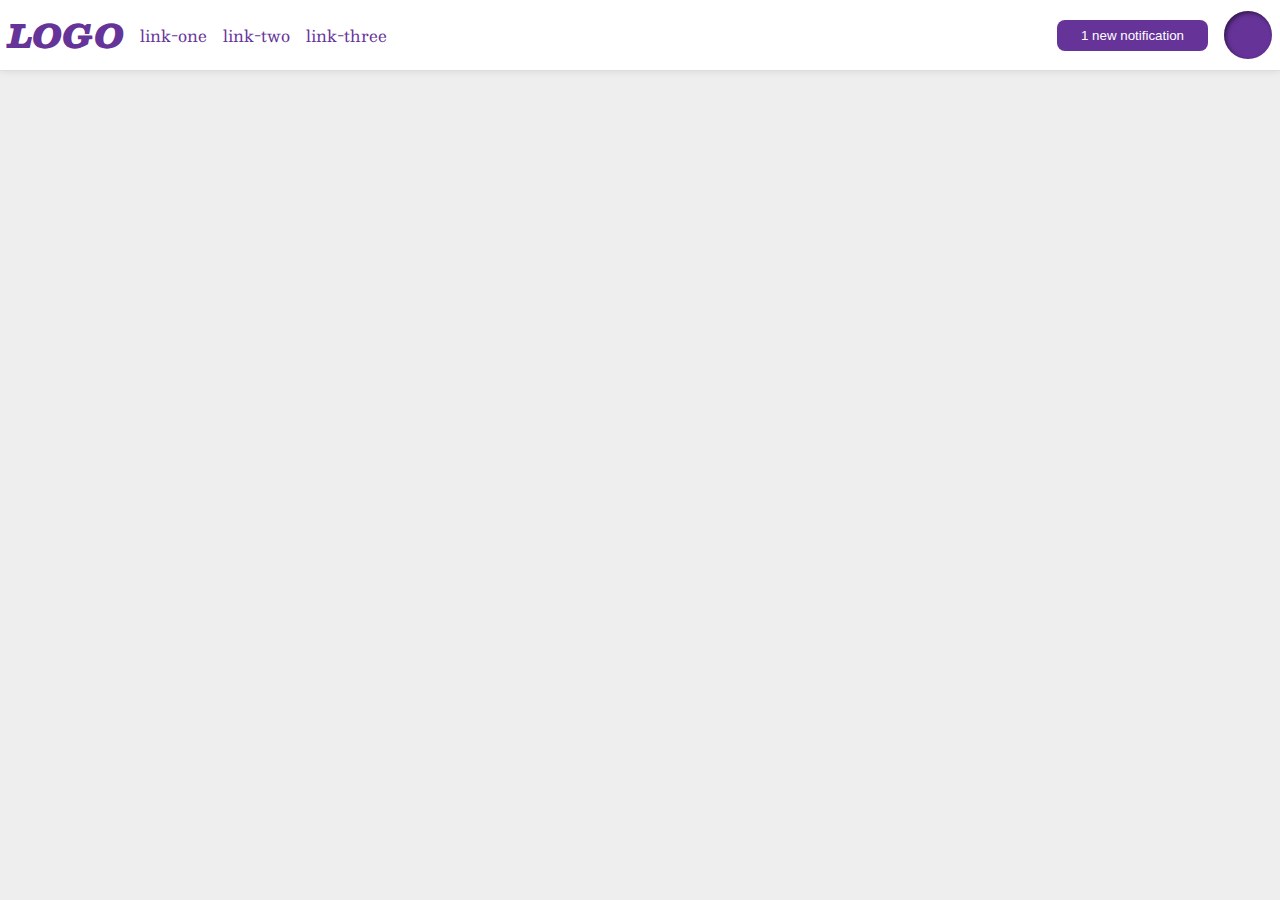
<file: foundations/flex/03-flex-header-2/index.html>
<!DOCTYPE html>
<html lang="en">
  <head>
    <meta charset="UTF-8">
    <meta http-equiv="X-UA-Compatible" content="IE=edge">
    <meta name="viewport" content="width=device-width, initial-scale=1.0">
    <title>Flex Header 2</title>
    <link rel="stylesheet" href="style.css">
  </head>
  <body>
    <div class="header">
      <div class="left-part">
        <div class="logo">
          LOGO
        </div>
        <ul class="links">
          <li><a href="https://google.com">link-one</a></li>
          <li><a href="https://google.com">link-two</a></li>
          <li><a href="https://google.com">link-three</a></li>
        </ul>
      </div>
      <div class="right-part">
        <button class="notifications">
          1 new notification
        </button>
        <div class="profile-image"></div>
      </div>
    </div>
  </body>
</html>
</file>
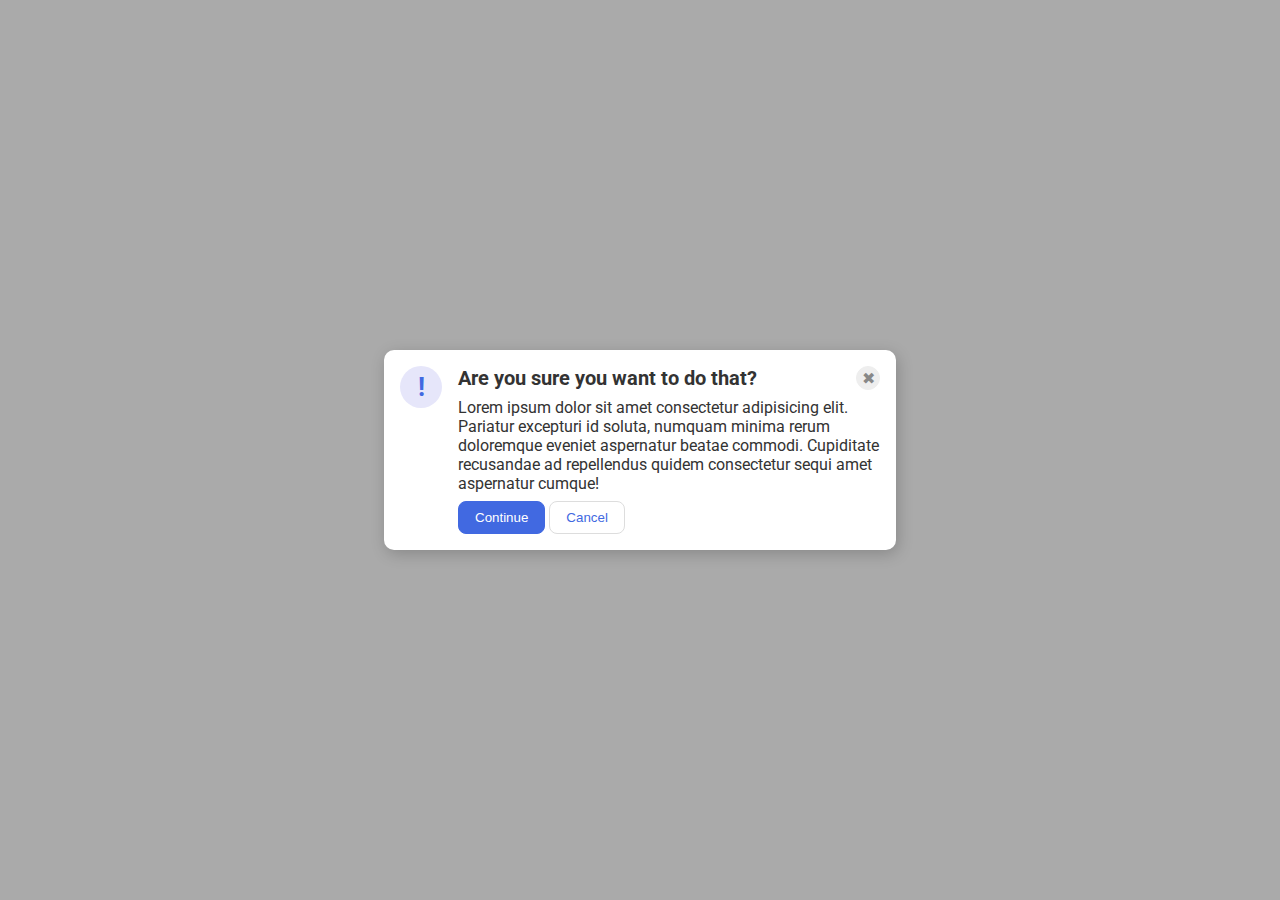
<file: foundations/flex/05-flex-modal/index.html>
<!DOCTYPE html>
<html lang="en">
  <head>
    <meta charset="UTF-8">
    <meta http-equiv="X-UA-Compatible" content="IE=edge">
    <meta name="viewport" content="width=device-width, initial-scale=1.0">
    <link rel="stylesheet" href="style.css">
    <title>Modal</title>
  </head>
  <body>
    <div class="modal">
      <div class="icon">!</div>
      <div class="middle">
        <div class="header">Are you sure you want to do that?
          <button class="close-button">✖</button>
        </div>
        <div class="text">Lorem ipsum dolor sit amet consectetur adipisicing elit. Pariatur excepturi id soluta, numquam minima rerum doloremque eveniet aspernatur beatae commodi. Cupiditate recusandae ad repellendus quidem consectetur sequi amet aspernatur cumque!</div>
          <button class="continue">Continue</button>
          <button class="cancel">Cancel</button>
      </div>
    </div>
  </body>
</html>
</file>
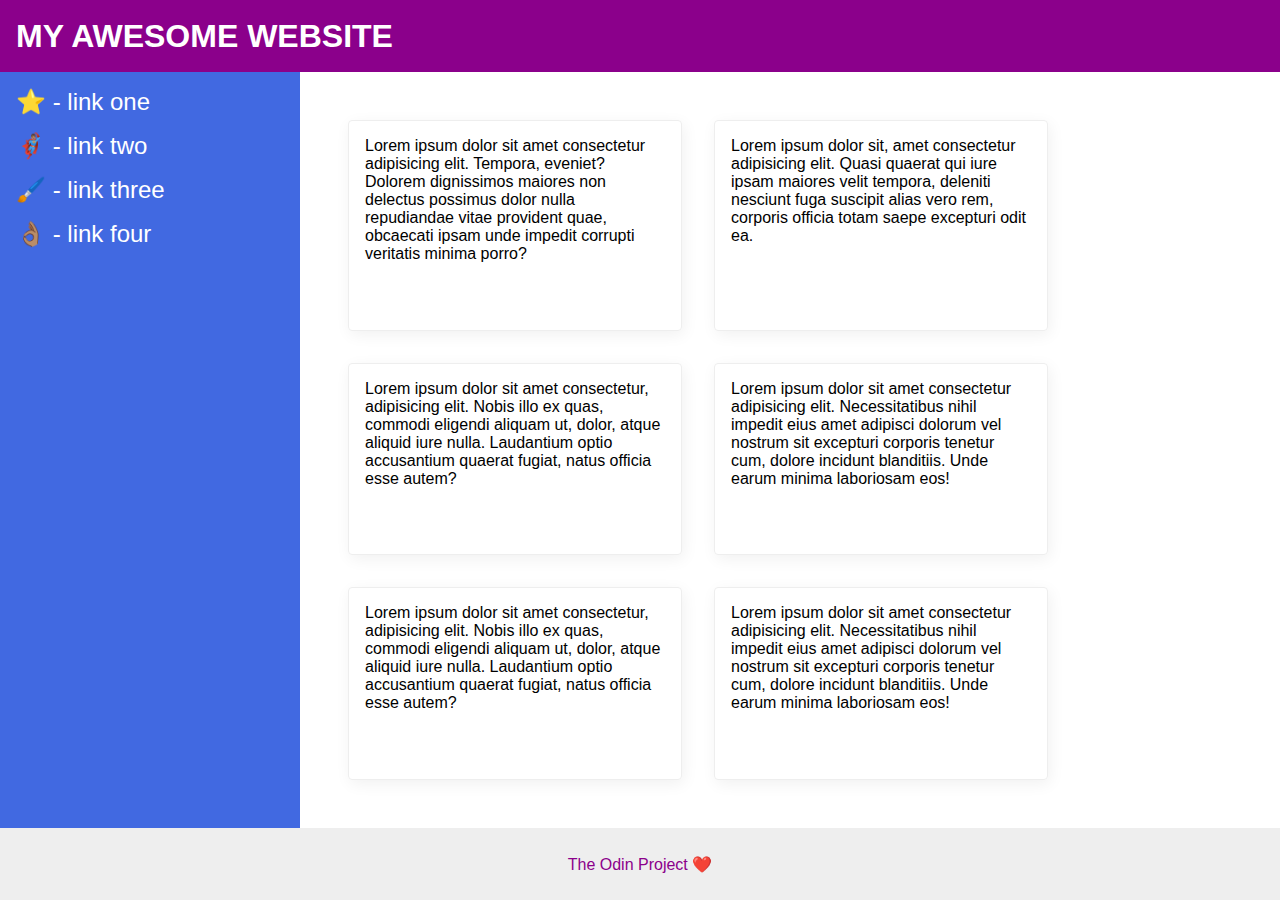
<file: foundations/flex/07-flex-layout-2/index.html>
<!DOCTYPE html>
<html lang="en">
  <head>
    <meta charset="UTF-8">
    <meta http-equiv="X-UA-Compatible" content="IE=edge">
    <meta name="viewport" content="width=device-width, initial-scale=1.0">
    <title>The Holy Grail</title>
    <link rel="stylesheet" href="style.css">
  </head>
  <body>
    <div class="header">
      MY AWESOME WEBSITE
    </div>
    
    <div class="content">
      <div class="sidebar">
        <ul>
          <li><a href="#">⭐ - link one</a></li>
          <li><a href="#">🦸🏽‍♂️ - link two</a></li>
          <li><a href="#">🖌️ - link three</a></li>
          <li><a href="#">👌🏽 - link four</a></li>
        </ul>
      </div>
      <div class="cards">
        <div class="card">Lorem ipsum dolor sit amet consectetur adipisicing elit. Tempora, eveniet? Dolorem dignissimos maiores non delectus possimus dolor nulla repudiandae vitae provident quae, obcaecati ipsam unde impedit corrupti veritatis minima porro?</div>
        <div class="card">Lorem ipsum dolor sit, amet consectetur adipisicing elit. Quasi quaerat qui iure ipsam maiores velit tempora, deleniti nesciunt fuga suscipit alias vero rem, corporis officia totam saepe excepturi odit ea.</div>
        <div class="card">Lorem ipsum dolor sit amet consectetur, adipisicing elit. Nobis illo ex quas, commodi eligendi aliquam ut, dolor, atque aliquid iure nulla. Laudantium optio accusantium quaerat fugiat, natus officia esse autem?</div>
        <div class="card">Lorem ipsum dolor sit amet consectetur adipisicing elit. Necessitatibus nihil impedit eius amet adipisci dolorum vel nostrum sit excepturi corporis tenetur cum, dolore incidunt blanditiis. Unde earum minima laboriosam eos!</div>
        <div class="card">Lorem ipsum dolor sit amet consectetur, adipisicing elit. Nobis illo ex quas, commodi eligendi aliquam ut, dolor, atque aliquid iure nulla. Laudantium optio accusantium quaerat fugiat, natus officia esse autem?</div>
        <div class="card">Lorem ipsum dolor sit amet consectetur adipisicing elit. Necessitatibus nihil impedit eius amet adipisci dolorum vel nostrum sit excepturi corporis tenetur cum, dolore incidunt blanditiis. Unde earum minima laboriosam eos!</div>
      </div>
    </div>
    <div class="footer">
      The Odin Project ❤️
    </div>
  </body>
</html>
</file>
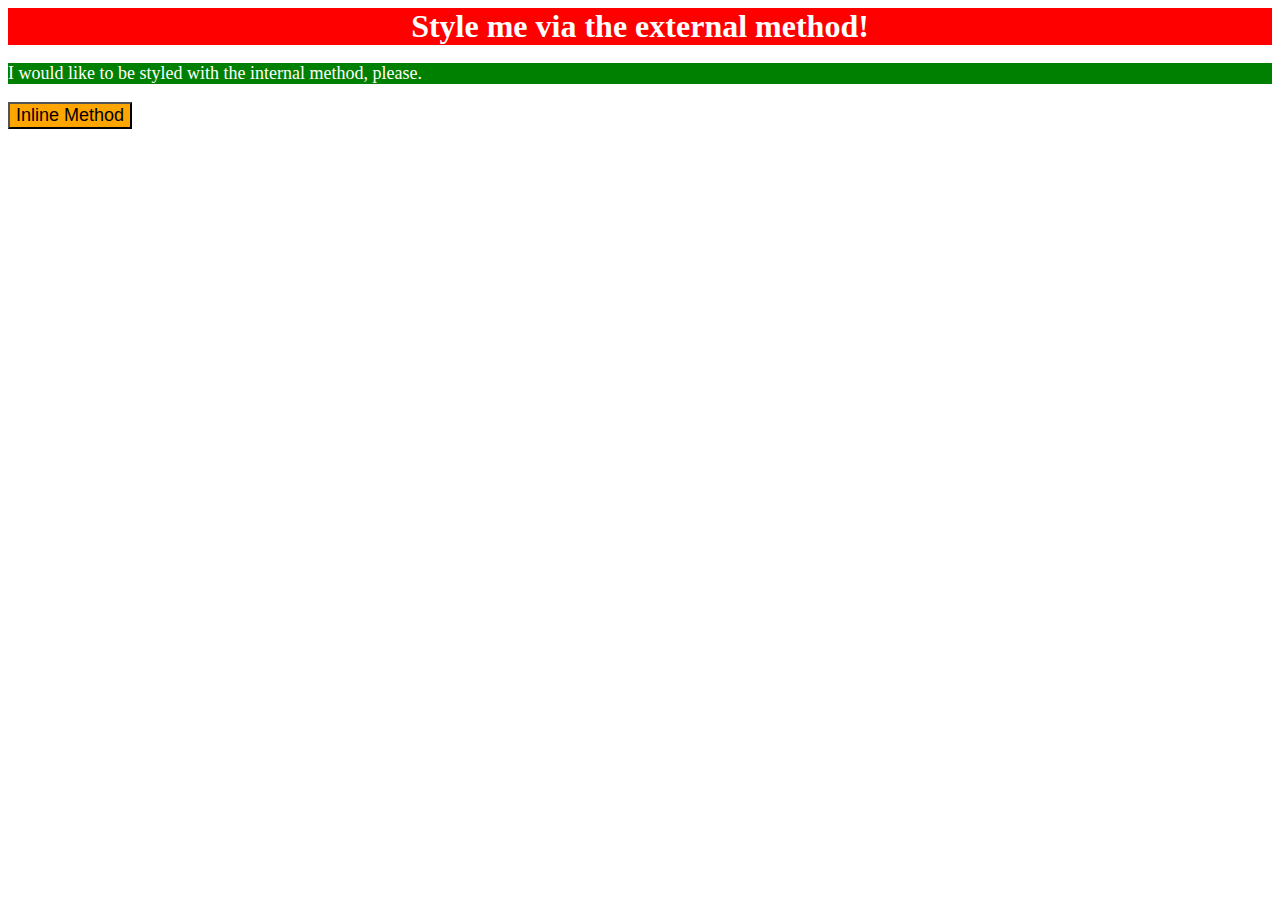
<file: foundations/intro-to-css/01-css-methods/index.html>
<!DOCTYPE html>
<html lang="en">
  <head>
    <meta charset="UTF-8">
    <meta http-equiv="X-UA-Compatible" content="IE=edge">
    <meta name="viewport" content="width=device-width, initial-scale=1.0">
    <link rel="stylesheet" href="styles.css">
    <style>
      p {
        color: white;
        background-color: green;
        font-size: 18px;
      }
    </style>
    <title>Methods for Adding CSS</title>
  </head>
  <body>
    <div>Style me via the external method!</div>
    <p>I would like to be styled with the internal method, please.</p>
    <button style="background-color: orange; font-size: 18px;">Inline Method</button>
  </body>
</html>
</file>
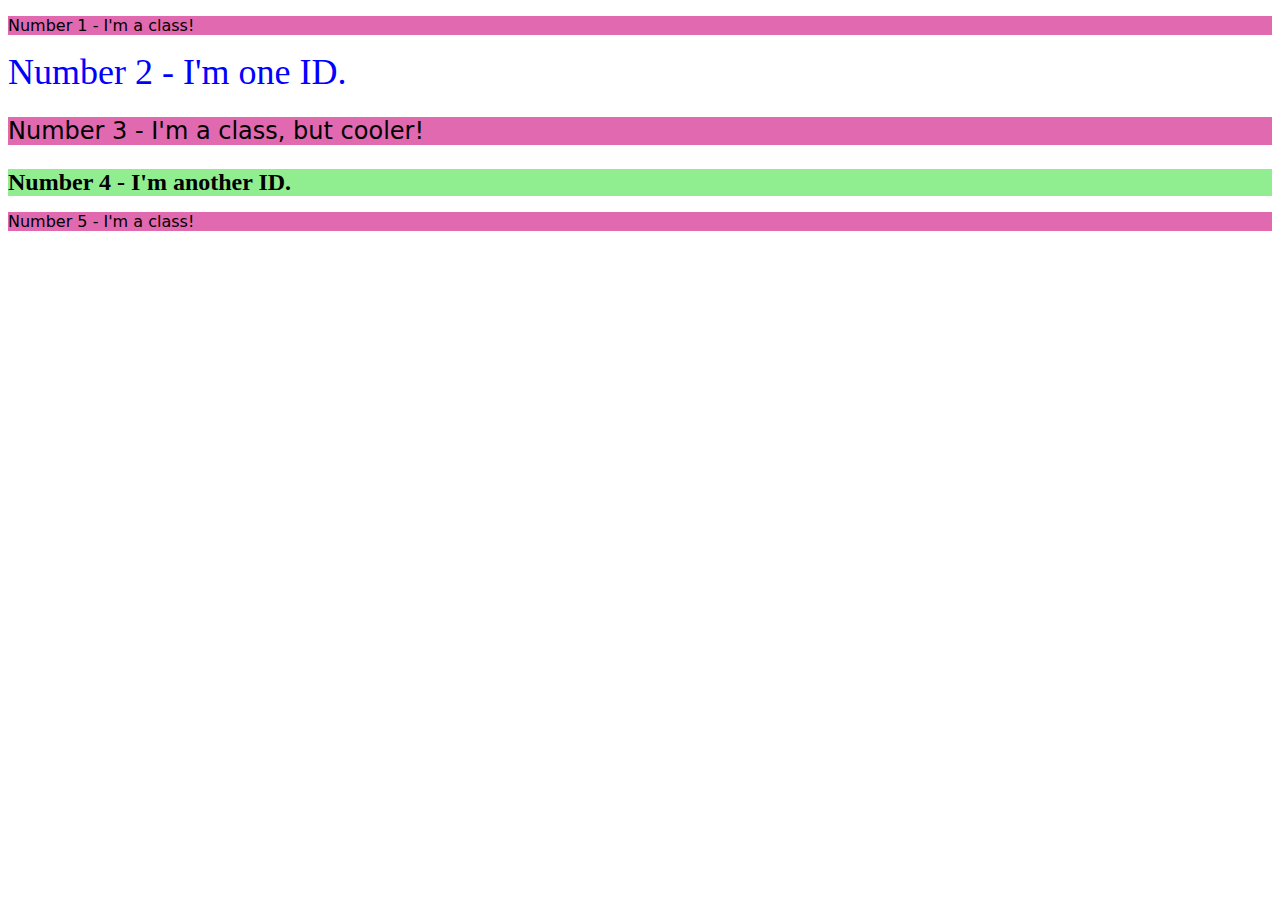
<file: foundations/intro-to-css/02-class-id-selectors/index.html>
<!DOCTYPE html>
<html lang="en">
  <head>
    <meta charset="UTF-8">
    <meta http-equiv="X-UA-Compatible" content="IE=edge">
    <meta name="viewport" content="width=device-width, initial-scale=1.0">
    <title>Class and ID Selectors</title>
    <link rel="stylesheet" href="style.css">
  </head>
  <body>
    <p class="odd">Number 1 - I'm a class!</p>
    <div id="n2">Number 2 - I'm one ID.</div>
    <p class="odd cooler">Number 3 - I'm a class, but cooler!</p>
    <div id="n4">Number 4 - I'm another ID.</div>
    <p class="odd">Number 5 - I'm a class!</p>
  </body>
</html>
</file>
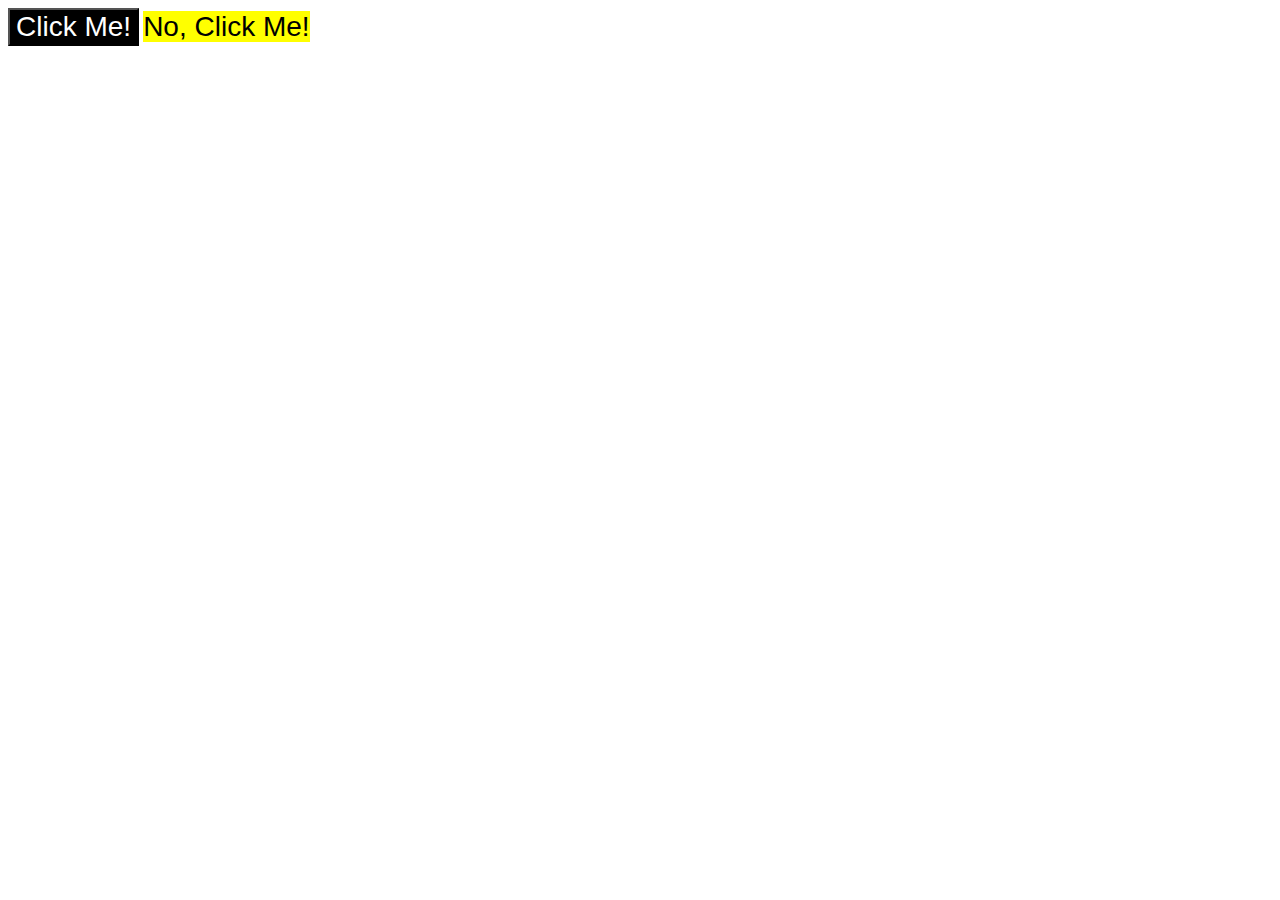
<file: foundations/intro-to-css/03-grouping-selectors/index.html>
<!DOCTYPE html>
<html lang="en">
  <head>
    <meta charset="UTF-8">
    <meta http-equiv="X-UA-Compatible" content="IE=edge">
    <meta name="viewport" content="width=device-width, initial-scale=1.0">
    <title>Grouping Selectors</title>
    <link rel="stylesheet" href="style.css">
  </head>
  <body>
    <button class="me">Click Me!</button>
    <butto class="nome">No, Click Me!</button>
  </body>
</html>
</file>
<file: foundations/flex/03-flex-header-2/style.css>
/* this is some magical font-importing.  
you'll learn about it later. */
@import url('https://fonts.googleapis.com/css2?family=Besley:ital,wght@0,400;1,900&display=swap');

body {
  margin: 0;
  background: #eee;
  font-family: Besley, serif;
}

.header {
  background: white;
  border-bottom: 1px solid #ddd;
  box-shadow: 0 0 8px rgba(0,0,0,.1);
  display: flex;
  justify-content: space-between;
  align-items: center;
  padding: 8px;
}

.left-part, .right-part {
  display: flex;
  align-items: center;
  gap: 16px;
  
}

.profile-image {
  background: rebeccapurple;
  box-shadow: inset 2px 2px 4px rgba(0,0,0,.5);
  border-radius: 50%;
  width: 48px;
  height: 48px;
}

.logo {
  color: rebeccapurple;
  font-size: 32px;
  font-weight: 900;
  font-style: italic;
}

button {
  border: none;
  border-radius: 8px;
  background: rebeccapurple;
  color: white;
  padding: 8px 24px;
}

a {
  /* this removes the line under our links */
  text-decoration: none;
  color: rebeccapurple;
}

ul {
  list-style-type: none;
  display: flex;
  gap: 16px;
  margin: 0;
  padding: 0;
}
</file>
<file: foundations/flex/05-flex-modal/style.css>
@import url('https://fonts.googleapis.com/css2?family=Roboto:wght@400;700&display=swap');

html, body {
  height: 100%;
}

body {
  font-family: Roboto, sans-serif;
  margin: 0;
  background: #aaa;
  color: #333;
  /* I'll give you this one for free lol */
  display: flex;
  align-items: center;
  justify-content: center;
}

.modal {
  background: white;
  width: 480px;
  border-radius: 10px;
  box-shadow: 2px 4px 16px rgba(0,0,0,.2);
  display: flex;
  padding: 16px;
  gap: 16px;
}

.icon {
  color: royalblue;
  font-size: 26px;
  font-weight: 700;
  background: lavender;
  width: 42px;
  height: 42px;
  flex-shrink: 0;
  border-radius: 50%;
  display: flex;
  align-items: center;
  justify-content: center;
}

.close-button {
  background: #eee;
  border-radius: 50%;
  color: #888;
  font-weight: 400;
  font-size: 16px;
  height: 24px;
  width: 24px;
  min-width: 24px;
  display: flex;
  align-items: center;
  justify-content: center;
  border: 1px solid #eee;
  padding: 0;
}

button {
  cursor: pointer;
  padding: 8px 16px;
  border-radius: 8px;
}

button.continue {
  background: royalblue;
  border: 1px solid royalblue;
  color: white;
}

button.cancel {
  background: white;
  border: 1px solid #ddd;
  color: royalblue;
}

.header {
  font-weight: bold;
  font-size: 20px;
  display: flex;
  justify-content: space-between;
  align-items: center;
  margin-bottom: 8px;
}

.text {
  margin-bottom: 8px;
}
</file>
<file: foundations/flex/07-flex-layout-2/style.css>
body {
  font-family: -apple-system, BlinkMacSystemFont, 'Segoe UI', Roboto, Oxygen, Ubuntu, Cantarell, 'Open Sans', 'Helvetica Neue', sans-serif;
  margin: 0;
  min-height: 100vh;
  display: flex;
  flex-direction: column;
}

.header {
  height: 72px;
  background: darkmagenta;
  color: white;
  display: flex;
  align-items: center;
  padding-left: 16px;
  font-size: 32px;
  font-weight: 900;
}

.footer {
  height: 72px;
  background: #eee;
  color: darkmagenta;
  display: flex;
  justify-content: center;
  align-items: center;
}

.content {
  display: flex;
  flex: 1;
}

.cards {
  display: flex;
  padding: 48px;
  flex-wrap: wrap;
  gap: 32px;
}

.card {
  padding: 16px;
  width: 300px;
}

.sidebar {
  width: 300px;
  background: royalblue;
  box-sizing: border-box;
  flex-shrink: 0;
  padding: 16px;
}

ul {
  list-style: none;
  padding: 0;
  margin: 0;
}

li {
  margin-bottom: 16px;
}

a {
  text-decoration: none;
  color: white;
  font-size: 24px;
}

.card {
  border: 1px solid #eee;
  box-shadow: 2px 4px 16px rgba(0,0,0,.06);
  border-radius: 4px;
}
</file>
<file: foundations/intro-to-css/01-css-methods/styles.css>
div {
    color: white;
    background-color: red;
    font-size: 32px;
    text-align: center;
    font-weight: bold;
}
</file>
<file: foundations/intro-to-css/02-class-id-selectors/style.css>
.odd {
    background-color: rgb(225, 105, 175);
    font-family: "Verdana", "DejaVu Sans", sans-serif;
}

#n2 {
    color: blue;
    font-size: 36px;
}

#n4 {
    background-color: lightgreen;
    font-size: 24px;
    font-weight: bold;
}

.cooler {
    font-size: 24px;
}
</file>
<file: foundations/intro-to-css/03-grouping-selectors/style.css>
.me {
    background-color: black;
    color: white;
}

.nome {
    background-color: yellow;
}

.me,
.nome {
    font-size: 28px;
    font-family: "Helvetica", "Times New Roman", sans-serif;
}
</file>
